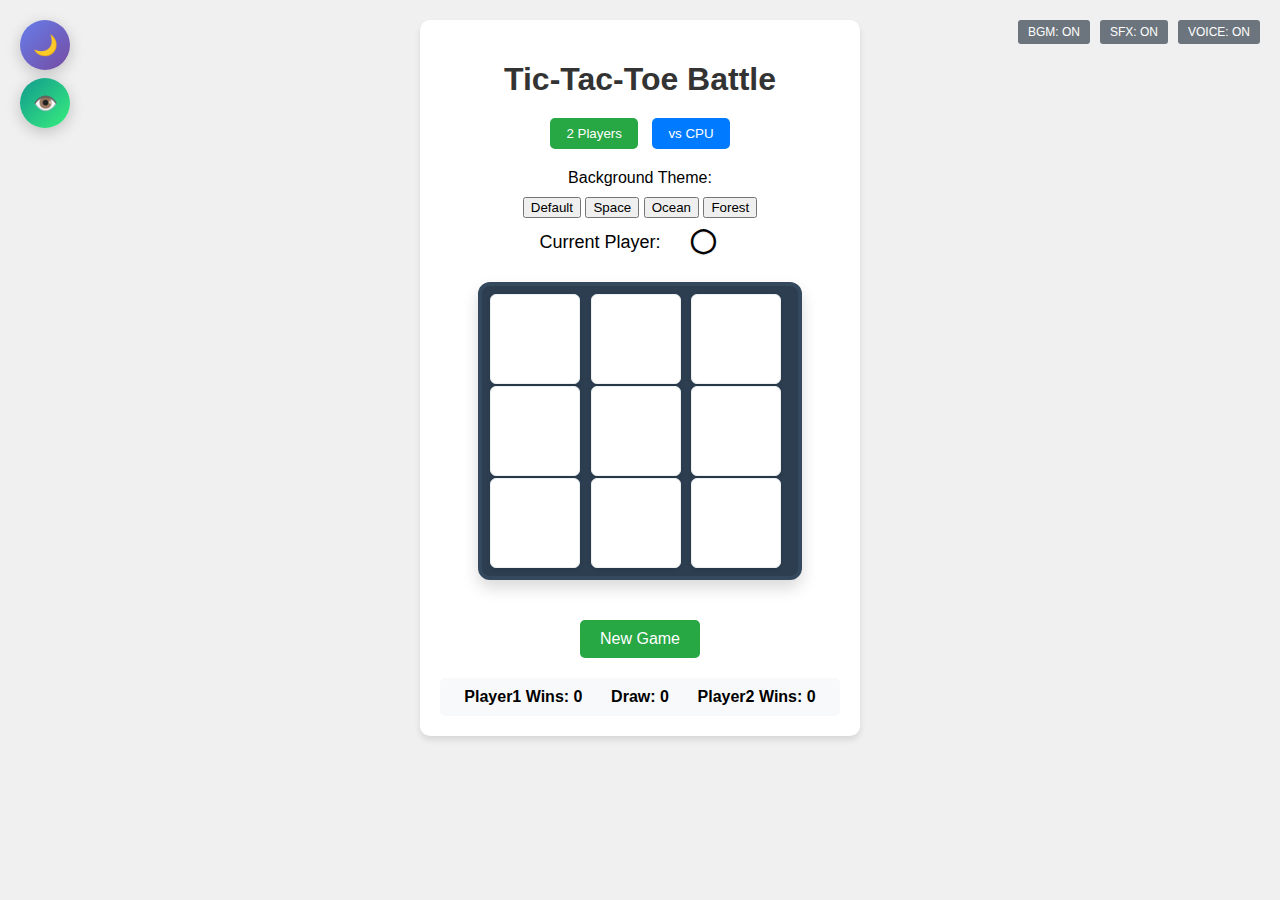
<file: index.html>
<!DOCTYPE html>
<html lang="en">
<head>
    <meta charset="UTF-8">
    <meta name="viewport" content="width=device-width, initial-scale=1.0">
    <meta http-equiv="Content-Security-Policy" content="default-src 'self'; script-src 'self' 'unsafe-inline' 'unsafe-eval'; style-src 'self' 'unsafe-inline'; img-src 'self' data: blob:; media-src 'self' data: blob:; connect-src 'self' http://localhost:50021 ws://localhost:*; font-src 'self' data:; object-src 'none'; base-uri 'self'; form-action 'self'; frame-ancestors 'none';">
    <meta http-equiv="X-Content-Type-Options" content="nosniff">
    <meta http-equiv="X-Frame-Options" content="DENY">
    <meta http-equiv="X-XSS-Protection" content="1; mode=block">
    <meta http-equiv="Referrer-Policy" content="strict-origin-when-cross-origin">
    <title>Tic-Tac-Toe Battle</title>
    <link rel="stylesheet" href="style.css">
    <script src="security.js"></script>
    <script src="claude_voice.js"></script>
</head>
<body>
    <div class="audio-controls">
        <button class="audio-button" id="bgmToggle" onclick="toggleBGM()">BGM: ON</button>
        <button class="audio-button" id="sfxToggle" onclick="toggleSFX()">SFX: ON</button>
        <button class="audio-button" id="voiceToggle" onclick="toggleVoiceNotifications()">VOICE: ON</button>
    </div>
    
    <div class="theme-controls">
        <button class="theme-button" id="themeToggle" onclick="toggleTheme()">
            <span id="themeIcon">🌙</span>
        </button>
        <button class="theme-button" id="colorBlindToggle" onclick="toggleColorBlindMode()">
            <span id="colorBlindIcon">👁️</span>
        </button>
    </div>
    
    <div class="container">
        <h1>Tic-Tac-Toe Battle</h1>
        
        <div class="mode-selection">
            <button class="mode-button active" id="vsPlayerBtn" onclick="setGameMode('player')">2 Players</button>
            <button class="mode-button" id="vsCpuBtn" onclick="setGameMode('cpu')">vs CPU</button>
        </div>
        
        <div class="background-theme-selection">
            <div style="margin-bottom: 10px;">Background Theme:</div>
            <div class="theme-options">
                <button class="bg-theme-button active" id="defaultTheme" onclick="setBackgroundTheme('default')">
                    <span class="theme-preview default-preview"></span>
                    Default
                </button>
                <button class="bg-theme-button" id="spaceTheme" onclick="setBackgroundTheme('space')">
                    <span class="theme-preview space-preview"></span>
                    Space
                </button>
                <button class="bg-theme-button" id="oceanTheme" onclick="setBackgroundTheme('ocean')">
                    <span class="theme-preview ocean-preview"></span>
                    Ocean
                </button>
                <button class="bg-theme-button" id="forestTheme" onclick="setBackgroundTheme('forest')">
                    <span class="theme-preview forest-preview"></span>
                    Forest
                </button>
            </div>
        </div>
        
        <div class="symbol-selection" id="symbolSelection">
            <div style="margin-bottom: 10px;">Choose Your Symbol:</div>
            <button class="symbol-button active" id="symbolOBtn" onclick="setPlayerSymbol('O')">◯ (First)</button>
            <button class="symbol-button" id="symbolXBtn" onclick="setPlayerSymbol('X')">× (Second)</button>
        </div>
        
        <div class="difficulty-selection" id="difficultySelection">
            <div style="margin-bottom: 10px;">Select CPU Difficulty:</div>
            <button class="difficulty-button active" id="hardBtn" onclick="setDifficulty('hard')">Expert</button>
            <button class="difficulty-button" id="easyBtn" onclick="setDifficulty('easy')">Beginner</button>
        </div>
        
        <div class="game-info">
            <div>Current Player: <span class="current-player" id="currentPlayer">◯</span><span id="aiIndicator" class="ai-indicator" style="display: none;">(CPU)</span></div>
            <div id="difficultyDisplay" style="display: none; font-size: 14px; color: #6c757d; margin-top: 5px;"></div>
        </div>

        <div class="game-board" id="gameBoard">
            <button class="cell" data-index="0"></button>
            <button class="cell" data-index="1"></button>
            <button class="cell" data-index="2"></button>
            <button class="cell" data-index="3"></button>
            <button class="cell" data-index="4"></button>
            <button class="cell" data-index="5"></button>
            <button class="cell" data-index="6"></button>
            <button class="cell" data-index="7"></button>
            <button class="cell" data-index="8"></button>
        </div>

        <div id="winnerAnnouncement" class="winner-announcement" style="display: none;"></div>
        
        <!-- パーティクル効果用コンテナ -->
        <div id="particleContainer" class="particle-container"></div>

        <button class="reset-button" onclick="resetGame()">New Game</button>

        <div class="score">
            <div><span id="scoreLabel1">Player1 Wins</span>: <span id="score1">0</span></div>
            <div>Draw: <span id="drawScore">0</span></div>
            <div><span id="scoreLabel2">Player2 Wins</span>: <span id="score2">0</span></div>
        </div>
    </div>

    <script>
        let currentPlayer = 'O';
        let gameBoard = ['', '', '', '', '', '', '', '', ''];
        let gameActive = true;
        let gameMode = 'player'; // 'player' for 2-player, 'cpu' for vs CPU
        let playerSymbol = 'O'; // Player's chosen symbol
        let cpuSymbol = 'X'; // CPU's symbol
        let cpuDifficulty = 'hard'; // 'hard' for perfect CPU, 'easy' for easy mode
        
        // 2-player mode scores
        let pvpPlayerOWins = 0;
        let pvpPlayerXWins = 0;
        let pvpDraws = 0;
        
        // CPU battle scores
        let cpuHumanWins = 0;
        let cpuWins = 0;
        let cpuDraws = 0;

        // Theme System
        let isDarkMode = false;
        let isColorBlindMode = false;
        let backgroundTheme = 'default';

        // Audio System
        let audioContext;
        let bgmEnabled = true;
        let sfxEnabled = true;
        let voiceNotificationsEnabled = true;
        let bgmOscillator = null;
        let bgmGain = null;

        const winningConditions = [
            [0, 1, 2],
            [3, 4, 5],
            [6, 7, 8],
            [0, 3, 6],
            [1, 4, 7],
            [2, 5, 8],
            [0, 4, 8],
            [2, 4, 6]
        ];

        // Audio System Functions
        function initAudio() {
            try {
                audioContext = new (window.AudioContext || window.webkitAudioContext)();
                startBGM();
            } catch (e) {
                console.log('Audio not supported');
                bgmEnabled = false;
                sfxEnabled = false;
            }
        }

        function startBGM() {
            if (!audioContext || !bgmEnabled) return;
            playBGMLoop();
        }

        function playBGMLoop() {
            if (!audioContext || !bgmEnabled) return;

            // Beautiful chord progression: C - Am - F - G
            const chordProgression = [
                // C Major chord
                { 
                    notes: [261.63, 329.63, 392.00], // C4, E4, G4
                    duration: 2000 
                },
                // A Minor chord
                { 
                    notes: [220.00, 261.63, 329.63], // A3, C4, E4
                    duration: 2000 
                },
                // F Major chord
                { 
                    notes: [174.61, 220.00, 261.63], // F3, A3, C4
                    duration: 2000 
                },
                // G Major chord
                { 
                    notes: [196.00, 246.94, 293.66], // G3, B3, D4
                    duration: 2000 
                }
            ];

            let chordIndex = 0;
            let currentOscillators = [];
            let currentGain = null;

            function playNextChord() {
                if (!bgmEnabled) return;

                // Stop previous chord
                currentOscillators.forEach(osc => {
                    if (osc && osc.stop) {
                        try {
                            osc.stop();
                        } catch (e) {}
                    }
                });
                currentOscillators = [];

                if (currentGain) {
                    currentGain.disconnect();
                }

                // Create new gain node for this chord
                currentGain = audioContext.createGain();
                currentGain.gain.setValueAtTime(0, audioContext.currentTime);
                currentGain.gain.linearRampToValueAtTime(0.04, audioContext.currentTime + 0.1); // Gentle fade in
                currentGain.gain.linearRampToValueAtTime(0.02, audioContext.currentTime + chordProgression[chordIndex].duration / 1000 - 0.2); // Sustain
                currentGain.gain.linearRampToValueAtTime(0, audioContext.currentTime + chordProgression[chordIndex].duration / 1000); // Fade out
                currentGain.connect(audioContext.destination);

                // Play each note in the chord
                chordProgression[chordIndex].notes.forEach((freq, noteIndex) => {
                    const oscillator = audioContext.createOscillator();
                    oscillator.type = 'sine';
                    oscillator.frequency.setValueAtTime(freq, audioContext.currentTime);
                    
                    // Add subtle chorus effect by slightly detuning some notes
                    if (noteIndex > 0) {
                        oscillator.frequency.setValueAtTime(freq * (1 + (Math.random() - 0.5) * 0.002), audioContext.currentTime);
                    }
                    
                    oscillator.connect(currentGain);
                    oscillator.start(audioContext.currentTime);
                    oscillator.stop(audioContext.currentTime + chordProgression[chordIndex].duration / 1000);
                    
                    currentOscillators.push(oscillator);
                });

                chordIndex = (chordIndex + 1) % chordProgression.length;

                // Schedule next chord
                setTimeout(playNextChord, chordProgression[chordIndex === 0 ? chordProgression.length - 1 : chordIndex - 1].duration);
            }

            playNextChord();
        }

        function stopBGM() {
            bgmEnabled = false;
            // The playNextChord function will check bgmEnabled and stop naturally
        }

        function playClickSound() {
            if (!audioContext || !sfxEnabled) return;

            const oscillator = audioContext.createOscillator();
            const gainNode = audioContext.createGain();

            oscillator.connect(gainNode);
            gainNode.connect(audioContext.destination);

            oscillator.type = 'square';
            oscillator.frequency.setValueAtTime(800, audioContext.currentTime);
            gainNode.gain.setValueAtTime(0.3, audioContext.currentTime);
            gainNode.gain.exponentialRampToValueAtTime(0.01, audioContext.currentTime + 0.1);

            oscillator.start(audioContext.currentTime);
            oscillator.stop(audioContext.currentTime + 0.1);
        }

        function playWinSound() {
            if (!audioContext || !sfxEnabled) return;

            const frequencies = [523.25, 659.25, 783.99]; // C5, E5, G5
            frequencies.forEach((freq, index) => {
                setTimeout(() => {
                    const oscillator = audioContext.createOscillator();
                    const gainNode = audioContext.createGain();

                    oscillator.connect(gainNode);
                    gainNode.connect(audioContext.destination);

                    oscillator.type = 'sine';
                    oscillator.frequency.setValueAtTime(freq, audioContext.currentTime);
                    gainNode.gain.setValueAtTime(0.3, audioContext.currentTime);
                    gainNode.gain.exponentialRampToValueAtTime(0.01, audioContext.currentTime + 0.3);

                    oscillator.start(audioContext.currentTime);
                    oscillator.stop(audioContext.currentTime + 0.3);
                }, index * 150);
            });
        }

        function playDrawSound() {
            if (!audioContext || !sfxEnabled) return;

            const oscillator = audioContext.createOscillator();
            const gainNode = audioContext.createGain();

            oscillator.connect(gainNode);
            gainNode.connect(audioContext.destination);

            oscillator.type = 'sawtooth';
            oscillator.frequency.setValueAtTime(220, audioContext.currentTime);
            oscillator.frequency.exponentialRampToValueAtTime(110, audioContext.currentTime + 0.5);
            gainNode.gain.setValueAtTime(0.2, audioContext.currentTime);
            gainNode.gain.exponentialRampToValueAtTime(0.01, audioContext.currentTime + 0.5);

            oscillator.start(audioContext.currentTime);
            oscillator.stop(audioContext.currentTime + 0.5);
        }

        function toggleBGM() {
            bgmEnabled = !bgmEnabled;
            const button = document.getElementById('bgmToggle');
            
            if (bgmEnabled) {
                button.textContent = 'BGM: ON';
                button.classList.remove('muted');
                if (audioContext) startBGM();
            } else {
                button.textContent = 'BGM: OFF';
                button.classList.add('muted');
                stopBGM();
            }
        }

        function toggleSFX() {
            sfxEnabled = !sfxEnabled;
            const button = document.getElementById('sfxToggle');
            
            if (sfxEnabled) {
                button.textContent = 'SFX: ON';
                button.classList.remove('muted');
            } else {
                button.textContent = 'SFX: OFF';
                button.classList.add('muted');
            }
        }

        function toggleVoiceNotifications() {
            voiceNotificationsEnabled = !voiceNotificationsEnabled;
            const button = document.getElementById('voiceToggle');
            
            if (voiceNotificationsEnabled) {
                button.textContent = 'VOICE: ON';
                button.classList.remove('muted');
                if (window.claudeVoice) {
                    window.claudeVoice.setEnabled(true);
                }
            } else {
                button.textContent = 'VOICE: OFF';
                button.classList.add('muted');
                if (window.claudeVoice) {
                    window.claudeVoice.setEnabled(false);
                }
            }
        }

        // Minimax CPU implementation
        function minimax(board, depth, isMaximizing) {
            const winner = checkWinner(board);
            
            if (winner === cpuSymbol) return 10 - depth; // CPU wins
            if (winner === playerSymbol) return depth - 10; // Player wins
            if (board.indexOf('') === -1) return 0; // Draw
            
            if (isMaximizing) {
                let bestScore = -Infinity;
                for (let i = 0; i < 9; i++) {
                    if (board[i] === '') {
                        board[i] = cpuSymbol;
                        let score = minimax(board, depth + 1, false);
                        board[i] = '';
                        bestScore = Math.max(score, bestScore);
                    }
                }
                return bestScore;
            } else {
                let bestScore = Infinity;
                for (let i = 0; i < 9; i++) {
                    if (board[i] === '') {
                        board[i] = playerSymbol;
                        let score = minimax(board, depth + 1, true);
                        board[i] = '';
                        bestScore = Math.min(score, bestScore);
                    }
                }
                return bestScore;
            }
        }

        function getBestMove(board) {
            if (cpuDifficulty === 'easy') {
                return getEasyMove(board);
            } else {
                // Hard mode - use minimax
                let bestScore = -Infinity;
                let bestMove = -1;
                
                for (let i = 0; i < 9; i++) {
                    if (board[i] === '') {
                        board[i] = cpuSymbol;
                        let score = minimax(board, 0, false);
                        board[i] = '';
                        if (score > bestScore) {
                            bestScore = score;
                            bestMove = i;
                        }
                    }
                }
                return bestMove;
            }
        }

        function getEasyMove(board) {
            // Easy mode CPU logic: 60% chance to make optimal move, 40% chance for random move
            const random = Math.random();
            
            if (random < 0.6) {
                // Check for winning move
                for (let i = 0; i < 9; i++) {
                    if (board[i] === '') {
                        board[i] = cpuSymbol;
                        if (checkWinner(board) === cpuSymbol) {
                            board[i] = '';
                            return i;
                        }
                        board[i] = '';
                    }
                }
                
                // Check for blocking move
                for (let i = 0; i < 9; i++) {
                    if (board[i] === '') {
                        board[i] = playerSymbol;
                        if (checkWinner(board) === playerSymbol) {
                            board[i] = '';
                            return i;
                        }
                        board[i] = '';
                    }
                }
                
                // Try center if available
                if (board[4] === '') {
                    return 4;
                }
                
                // Try corners
                const corners = [0, 2, 6, 8];
                const availableCorners = corners.filter(i => board[i] === '');
                if (availableCorners.length > 0) {
                    return availableCorners[Math.floor(Math.random() * availableCorners.length)];
                }
            }
            
            // Random move (or fallback)
            const availableMoves = [];
            for (let i = 0; i < 9; i++) {
                if (board[i] === '') {
                    availableMoves.push(i);
                }
            }
            
            if (availableMoves.length > 0) {
                return availableMoves[Math.floor(Math.random() * availableMoves.length)];
            }
            
            return -1; // Should never happen
        }

        function checkWinner(board) {
            for (let i = 0; i < winningConditions.length; i++) {
                const [a, b, c] = winningConditions[i];
                if (board[a] && board[a] === board[b] && board[a] === board[c]) {
                    return board[a];
                }
            }
            return null;
        }

        function setGameMode(mode) {
            // Security: Validate input
            const validatedMode = window.securityManager ? window.securityManager.validateInput(mode, 'gameMode') : mode;
            gameMode = validatedMode;
            if (voiceNotificationsEnabled && window.claudeVoice) {
                window.claudeVoice.notify(mode === 'player' ? '2人プレイモードに変更しました' : 'CPU対戦モードに変更しました');
            }
            document.getElementById('vsPlayerBtn').classList.toggle('active', mode === 'player');
            document.getElementById('vsCpuBtn').classList.toggle('active', mode === 'cpu');
            
            // Show/hide symbol and difficulty selection for CPU mode
            const symbolSelection = document.getElementById('symbolSelection');
            const difficultySelection = document.getElementById('difficultySelection');
            if (mode === 'cpu') {
                symbolSelection.classList.add('show');
                difficultySelection.classList.add('show');
            } else {
                symbolSelection.classList.remove('show');
                difficultySelection.classList.remove('show');
            }
            
            // Update score labels and difficulty display
            updateScoreLabels();
            updateDifficultyDisplay();
            
            // Reset game when switching modes
            resetGame();
        }

        function setDifficulty(difficulty) {
            // Security: Validate input
            const validatedDifficulty = window.securityManager ? window.securityManager.validateInput(difficulty, 'difficulty') : difficulty;
            cpuDifficulty = validatedDifficulty;
            document.getElementById('hardBtn').classList.toggle('active', difficulty === 'hard');
            document.getElementById('easyBtn').classList.toggle('active', difficulty === 'easy');
            
            updateDifficultyDisplay();
            
            // Reset game when switching difficulty
            resetGame();
        }

        function updateDifficultyDisplay() {
            const difficultyDisplay = document.getElementById('difficultyDisplay');
            if (gameMode === 'cpu') {
                difficultyDisplay.style.display = 'block';
                difficultyDisplay.textContent = `CPU Difficulty: ${cpuDifficulty === 'hard' ? 'Expert' : 'Beginner'}`;
            } else {
                difficultyDisplay.style.display = 'none';
            }
        }

        function setPlayerSymbol(symbol) {
            // Security: Validate input
            const validatedSymbol = window.securityManager ? window.securityManager.validateInput(symbol, 'symbol') : symbol;
            playerSymbol = validatedSymbol;
            cpuSymbol = validatedSymbol === 'O' ? 'X' : 'O';
            
            document.getElementById('symbolOBtn').classList.toggle('active', symbol === 'O');
            document.getElementById('symbolXBtn').classList.toggle('active', symbol === 'X');
            
            // Reset game when switching symbols
            resetGame();
        }

        function updateScoreLabels() {
            const label1 = document.getElementById('scoreLabel1');
            const label2 = document.getElementById('scoreLabel2');
            
            if (gameMode === 'cpu') {
                label1.textContent = 'Human Wins';
                label2.textContent = 'CPU Wins';
            } else {
                label1.textContent = '◯ Wins';
                label2.textContent = '× Wins';
            }
            updateScoreDisplay(); // スコア表示も更新
        }

        function updateCPUIndicator() {
            const aiIndicator = document.getElementById('aiIndicator');
            if (gameMode === 'cpu' && currentPlayer === cpuSymbol) {
                aiIndicator.style.display = 'inline-block';
            } else {
                aiIndicator.style.display = 'none';
            }
        }

        function handleCellClick(event) {
            const clickedCell = event.target;
            const rawIndex = clickedCell.getAttribute('data-index');
            // Security: Validate cell index
            const clickedCellIndex = window.securityManager ? window.securityManager.validateInput(rawIndex, 'cellIndex') : parseInt(rawIndex);

            // Security: Check for null/invalid index
            if (clickedCellIndex === null || gameBoard[clickedCellIndex] !== '' || !gameActive) {
                return;
            }

            // In CPU mode, only allow human to click
            if (gameMode === 'cpu' && currentPlayer === cpuSymbol) {
                return;
            }

            makeMove(clickedCell, clickedCellIndex);
        }

        function makeMove(cell, index) {
            playClickSound(); // Play sound when move is made
            if (voiceNotificationsEnabled && window.claudeVoice) {
                window.claudeVoice.notify('手を打ちました');
            }
            updateCell(cell, index);
            const result = checkResult();
            
            if (!result && gameMode === 'cpu' && currentPlayer === cpuSymbol && gameActive) {
                // CPU's turn
                setTimeout(makeCPUMove, 500); // Add delay for thinking effect
            }
        }

        function makeCPUMove() {
            if (!gameActive) return;
            
            const bestMove = getBestMove([...gameBoard]);
            const cell = document.querySelector(`[data-index="${bestMove}"]`);
            
            if (cell) {
                updateCell(cell, bestMove);
                checkResult();
            }
        }

        function updateCell(cell, index) {
            gameBoard[index] = currentPlayer;
            cell.textContent = currentPlayer === 'O' ? '◯' : '×';
            cell.classList.add(currentPlayer.toLowerCase());
            cell.disabled = true;
            
            // Symbol placement animation
            cell.classList.add('bounce-in');
            
            // Remove animation class after completion
            setTimeout(() => {
                cell.classList.remove('bounce-in');
            }, 600);
        }

        function changePlayer() {
            currentPlayer = currentPlayer === 'O' ? 'X' : 'O';
            const currentPlayerElement = document.getElementById('currentPlayer');
            currentPlayerElement.textContent = currentPlayer === 'O' ? '◯' : '×';
            
            // Update player color classification class
            currentPlayerElement.className = 'current-player ' + (currentPlayer === 'O' ? 'player-o' : 'player-x');
            
            updateCPUIndicator();
        }

        function checkResult() {
            let roundWon = false;
            let winningLine = null;
            
            for (let i = 0; i < winningConditions.length; i++) {
                const [a, b, c] = winningConditions[i];
                if (gameBoard[a] && gameBoard[a] === gameBoard[b] && gameBoard[a] === gameBoard[c]) {
                    roundWon = true;
                    winningLine = [a, b, c];
                    break;
                }
            }

            if (roundWon) {
                // Winning cell animation
                highlightWinningCells(winningLine);
                
                let winnerText;
                if (gameMode === 'cpu') {
                    winnerText = currentPlayer === playerSymbol ? 'Human Wins!' : 'CPU Wins!';
                    if (voiceNotificationsEnabled && window.claudeVoice) {
                        window.claudeVoice.notify(currentPlayer === playerSymbol ? '人間の勝利です' : 'CPUの勝利です');
                    }
                } else {
                    winnerText = `${currentPlayer === 'O' ? '◯' : '×'}の勝利！`;
                    if (voiceNotificationsEnabled && window.claudeVoice) {
                        window.claudeVoice.notify(currentPlayer === 'O' ? 'マルの勝利です' : 'バツの勝利です');
                    }
                }
                
                // Delayed victory announcement
                setTimeout(() => {
                    announceWinner(winnerText);
                    playWinSound();
                    createVictoryParticles(); // Add particle effects
                }, 500);
                
                gameActive = false;
                updateScore(currentPlayer);
                disableAllCells();
                return true;
            }

            if (!gameBoard.includes('')) {
                announceWinner('Draw!');
                if (voiceNotificationsEnabled && window.claudeVoice) {
                    window.claudeVoice.notify('引き分けです');
                }
                playDrawSound(); // Play draw sound
                gameActive = false;
                if (gameMode === 'cpu') {
                    cpuDraws++;
                } else {
                    pvpDraws++;
                }
                updateScoreDisplay();
                return true;
            }

            changePlayer();
            return false;
        }

        function highlightWinningCells(winningLine) {
            winningLine.forEach((cellIndex, index) => {
                const cell = document.querySelector(`[data-index="${cellIndex}"]`);
                setTimeout(() => {
                    cell.classList.add('winning-cell');
                }, index * 100); // Light up in sequence
            });
        }

        function announceWinner(message) {
            const announcement = document.getElementById('winnerAnnouncement');
            announcement.textContent = message;
            announcement.style.display = 'block';
            
            if (message.includes('Draw')) {
                announcement.className = 'winner-announcement draw animate';
            } else {
                announcement.className = 'winner-announcement winner animate';
            }
            
            // Remove animation class after completion
            setTimeout(() => {
                announcement.classList.remove('animate');
            }, 800);
        }

        function updateScore(winner) {
            if (gameMode === 'cpu') {
                if (winner === playerSymbol) {
                    cpuHumanWins++;
                } else {
                    cpuWins++;
                }
            } else {
                // In 2-player mode
                if (winner === 'O') {
                    pvpPlayerOWins++;
                } else {
                    pvpPlayerXWins++;
                }
            }
            updateScoreDisplay();
        }

        function updateScoreDisplay() {
            if (gameMode === 'cpu') {
                document.getElementById('score1').textContent = cpuHumanWins;
                document.getElementById('score2').textContent = cpuWins;
                document.getElementById('drawScore').textContent = cpuDraws;
            } else {
                document.getElementById('score1').textContent = pvpPlayerOWins;
                document.getElementById('score2').textContent = pvpPlayerXWins;
                document.getElementById('drawScore').textContent = pvpDraws;
            }
        }

        function disableAllCells() {
            const cells = document.querySelectorAll('.cell');
            cells.forEach(cell => {
                cell.disabled = true;
            });
        }

        function resetGame() {
            if (voiceNotificationsEnabled && window.claudeVoice) {
                window.claudeVoice.notify('新しいゲームを開始します');
            }
            currentPlayer = 'O'; // Always start with O
            gameBoard = ['', '', '', '', '', '', '', '', ''];
            gameActive = true;
            
            const currentPlayerElement = document.getElementById('currentPlayer');
            currentPlayerElement.textContent = '◯';
            currentPlayerElement.className = 'current-player player-o';
            
            document.getElementById('winnerAnnouncement').style.display = 'none';
            updateCPUIndicator();
            
            const cells = document.querySelectorAll('.cell');
            cells.forEach(cell => {
                cell.textContent = '';
                cell.disabled = false;
                cell.className = 'cell';
                // Also remove victory animation classes
                cell.classList.remove('winning-cell', 'bounce-in', 'fade-in');
            });
            
            // If CPU should go first (player chose X), start CPU move
            if (gameMode === 'cpu' && playerSymbol === 'X') {
                setTimeout(makeCPUMove, 500);
            }
        }

        // Theme System Functions
        function toggleTheme() {
            isDarkMode = !isDarkMode;
            updateTheme();
            saveThemeSettings();
        }

        function toggleColorBlindMode() {
            isColorBlindMode = !isColorBlindMode;
            updateColorBlindMode();
            saveThemeSettings();
        }

        function updateTheme() {
            const body = document.body;
            const themeIcon = document.getElementById('themeIcon');
            
            if (isDarkMode) {
                body.classList.add('dark-mode');
                themeIcon.textContent = '☀️';
            } else {
                body.classList.remove('dark-mode');
                themeIcon.textContent = '🌙';
            }
        }

        function updateColorBlindMode() {
            const body = document.body;
            const colorBlindIcon = document.getElementById('colorBlindIcon');
            const colorBlindToggle = document.getElementById('colorBlindToggle');
            
            if (isColorBlindMode) {
                body.classList.add('colorblind-mode');
                colorBlindIcon.textContent = '👁️‍🗨️';
                colorBlindToggle.classList.add('active');
            } else {
                body.classList.remove('colorblind-mode');
                colorBlindIcon.textContent = '👁️';
                colorBlindToggle.classList.remove('active');
            }
        }

        function saveThemeSettings() {
            const settings = {
                darkMode: isDarkMode,
                colorBlindMode: isColorBlindMode
            };
            localStorage.setItem('ticTacToeTheme', JSON.stringify(settings));
        }

        function setBackgroundTheme(theme) {
            // Security: Validate input
            const validatedTheme = window.securityManager ? window.securityManager.validateInput(theme, 'theme') : theme;
            backgroundTheme = validatedTheme;
            updateBackgroundTheme();
            saveThemeSettings();
        }

        function updateBackgroundTheme() {
            const body = document.body;
            const themeButtons = document.querySelectorAll('.bg-theme-button');
            
            // Remove all theme classes
            body.classList.remove('space-theme', 'ocean-theme', 'forest-theme');
            themeButtons.forEach(btn => btn.classList.remove('active'));
            
            // Add current theme class
            if (backgroundTheme !== 'default') {
                body.classList.add(`${backgroundTheme}-theme`);
            }
            
            // Update active button
            const activeButton = document.getElementById(`${backgroundTheme}Theme`);
            if (activeButton) {
                activeButton.classList.add('active');
            }
        }

        function createVictoryParticles() {
            const container = document.getElementById('particleContainer');
            const containerRect = container.getBoundingClientRect();
            
            // Clear existing particles
            container.innerHTML = '';
            
            // Create different particle effects based on theme
            if (backgroundTheme === 'space') {
                createStarParticles(container, containerRect);
            } else if (backgroundTheme === 'ocean') {
                createBubbleParticles(container, containerRect);
            } else if (backgroundTheme === 'forest') {
                createLeafParticles(container, containerRect);
            } else {
                createFireworkParticles(container, containerRect);
            }
        }

        function createFireworkParticles(container, rect) {
            const colors = ['#ff6b6b', '#4ecdc4', '#45b7d1', '#96ceb4', '#feca57', '#ff9ff3'];
            
            for (let i = 0; i < 20; i++) {
                setTimeout(() => {
                    const particle = document.createElement('div');
                    particle.className = 'particle firework';
                    particle.style.left = Math.random() * rect.width + 'px';
                    particle.style.top = Math.random() * rect.height + 'px';
                    particle.style.backgroundColor = colors[Math.floor(Math.random() * colors.length)];
                    container.appendChild(particle);
                    
                    setTimeout(() => {
                        particle.remove();
                    }, 1500);
                }, i * 100);
            }
        }

        function createStarParticles(container, rect) {
            const stars = ['⭐', '✨', '💫', '🌟'];
            
            for (let i = 0; i < 15; i++) {
                setTimeout(() => {
                    const particle = document.createElement('div');
                    particle.className = 'particle star';
                    particle.textContent = stars[Math.floor(Math.random() * stars.length)];
                    particle.style.left = Math.random() * rect.width + 'px';
                    particle.style.top = '-20px';
                    container.appendChild(particle);
                    
                    setTimeout(() => {
                        particle.remove();
                    }, 2000);
                }, i * 150);
            }
        }

        function createBubbleParticles(container, rect) {
            for (let i = 0; i < 12; i++) {
                setTimeout(() => {
                    const particle = document.createElement('div');
                    particle.className = 'particle';
                    particle.style.left = Math.random() * rect.width + 'px';
                    particle.style.top = rect.height + 'px';
                    particle.style.width = (Math.random() * 10 + 5) + 'px';
                    particle.style.height = particle.style.width;
                    particle.style.backgroundColor = 'rgba(255, 255, 255, 0.6)';
                    particle.style.borderRadius = '50%';
                    particle.style.animation = 'bubble-rise 3s linear forwards';
                    container.appendChild(particle);
                    
                    setTimeout(() => {
                        particle.remove();
                    }, 3000);
                }, i * 200);
            }
        }

        function createLeafParticles(container, rect) {
            const leaves = ['🍃', '🌿', '🍀'];
            
            for (let i = 0; i < 10; i++) {
                setTimeout(() => {
                    const particle = document.createElement('div');
                    particle.className = 'particle';
                    particle.textContent = leaves[Math.floor(Math.random() * leaves.length)];
                    particle.style.left = Math.random() * rect.width + 'px';
                    particle.style.top = '-20px';
                    particle.style.fontSize = '20px';
                    particle.style.animation = 'leaf-fall 4s ease-out forwards';
                    container.appendChild(particle);
                    
                    setTimeout(() => {
                        particle.remove();
                    }, 4000);
                }, i * 300);
            }
        }

        function saveThemeSettings() {
            const settings = {
                darkMode: isDarkMode,
                colorBlindMode: isColorBlindMode,
                backgroundTheme: backgroundTheme
            };
            localStorage.setItem('ticTacToeTheme', JSON.stringify(settings));
        }

        function loadThemeSettings() {
            const savedSettings = localStorage.getItem('ticTacToeTheme');
            if (savedSettings) {
                try {
                    const rawSettings = JSON.parse(savedSettings);
                    // Security: Validate localStorage data
                    const settings = window.securityManager ? window.securityManager.validateStorageData(rawSettings) : rawSettings;
                    if (settings) {
                        isDarkMode = settings.darkMode || false;
                        isColorBlindMode = settings.colorBlindMode || false;
                        backgroundTheme = settings.backgroundTheme || 'default';
                        updateTheme();
                        updateColorBlindMode();
                        updateBackgroundTheme();
                    }
                } catch (e) {
                    // Security: Handle corrupted localStorage data
                    console.warn('Invalid theme settings data, using defaults');
                    localStorage.removeItem('ticTacToeTheme');
                }
            }
        }

        // Event listener setup
        document.addEventListener('DOMContentLoaded', function() {
            // Load theme settings first
            loadThemeSettings();
            
            const cells = document.querySelectorAll('.cell');
            cells.forEach(cell => {
                cell.addEventListener('click', handleCellClick);
            });
            
            // Initialize audio on first user interaction
            document.addEventListener('click', function initAudioOnClick() {
                initAudio();
                document.removeEventListener('click', initAudioOnClick);
            }, { once: true });
        });
    </script>
</body>
</html>
</file>
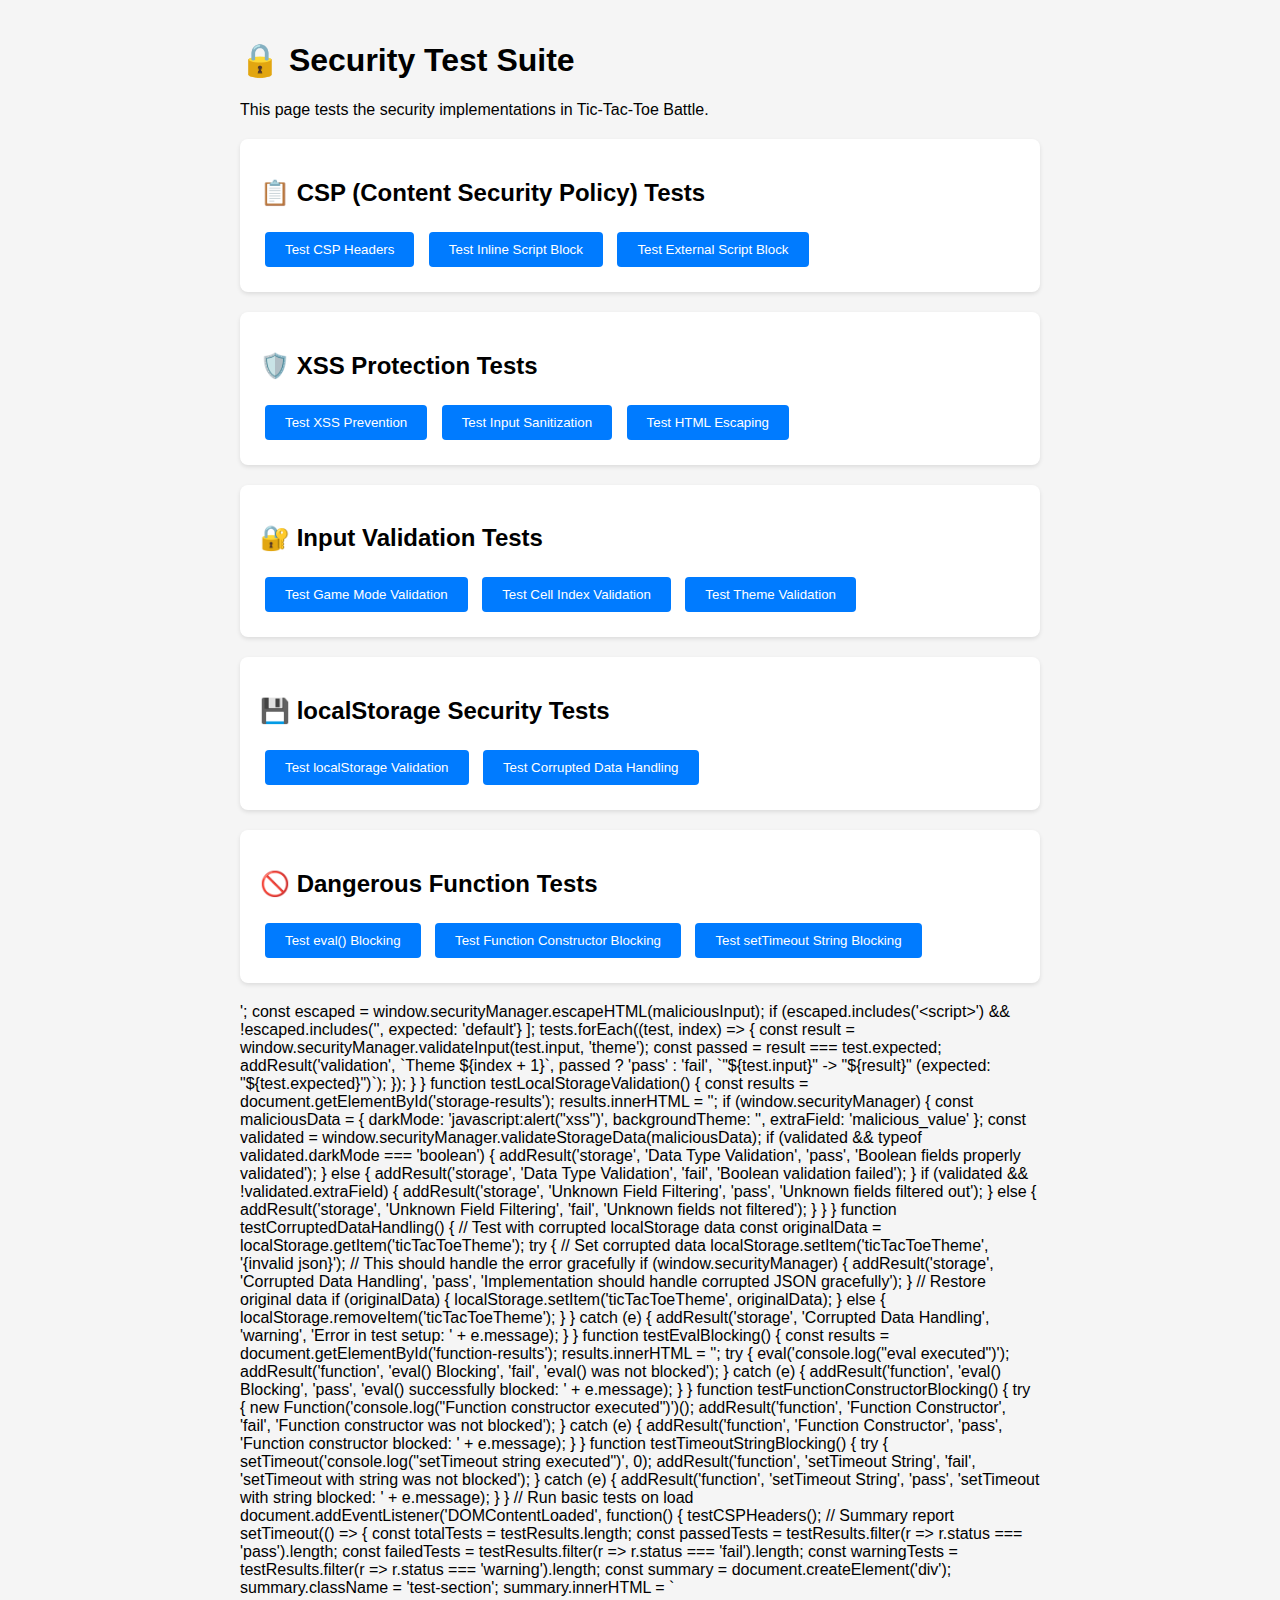
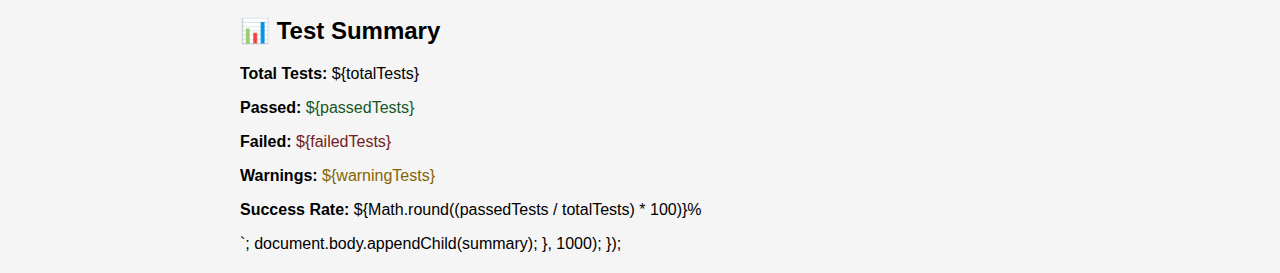
<file: security-test.html>
<!DOCTYPE html>
<html lang="en">
<head>
    <meta charset="UTF-8">
    <meta name="viewport" content="width=device-width, initial-scale=1.0">
    <title>Security Test Suite - Tic-Tac-Toe Battle</title>
    <style>
        body {
            font-family: Arial, sans-serif;
            max-width: 800px;
            margin: 0 auto;
            padding: 20px;
            background-color: #f5f5f5;
        }
        .test-section {
            background: white;
            margin: 20px 0;
            padding: 20px;
            border-radius: 8px;
            box-shadow: 0 2px 4px rgba(0,0,0,0.1);
        }
        .test-result {
            padding: 10px;
            margin: 10px 0;
            border-radius: 4px;
        }
        .pass {
            background-color: #d4edda;
            color: #155724;
            border: 1px solid #c3e6cb;
        }
        .fail {
            background-color: #f8d7da;
            color: #721c24;
            border: 1px solid #f5c6cb;
        }
        .warning {
            background-color: #fff3cd;
            color: #856404;
            border: 1px solid #ffeaa7;
        }
        button {
            background-color: #007bff;
            color: white;
            border: none;
            padding: 10px 20px;
            border-radius: 4px;
            cursor: pointer;
            margin: 5px;
        }
        button:hover {
            background-color: #0056b3;
        }
        .code {
            background-color: #f8f9fa;
            padding: 10px;
            border-radius: 4px;
            font-family: monospace;
            margin: 10px 0;
        }
    </style>
</head>
<body>
    <h1>🔒 Security Test Suite</h1>
    <p>This page tests the security implementations in Tic-Tac-Toe Battle.</p>

    <div class="test-section">
        <h2>📋 CSP (Content Security Policy) Tests</h2>
        <button onclick="testCSPHeaders()">Test CSP Headers</button>
        <button onclick="testInlineScript()">Test Inline Script Block</button>
        <button onclick="testExternalScript()">Test External Script Block</button>
        <div id="csp-results"></div>
    </div>

    <div class="test-section">
        <h2>🛡️ XSS Protection Tests</h2>
        <button onclick="testXSSPrevention()">Test XSS Prevention</button>
        <button onclick="testInputSanitization()">Test Input Sanitization</button>
        <button onclick="testHTMLEscaping()">Test HTML Escaping</button>
        <div id="xss-results"></div>
    </div>

    <div class="test-section">
        <h2>🔐 Input Validation Tests</h2>
        <button onclick="testGameModeValidation()">Test Game Mode Validation</button>
        <button onclick="testCellIndexValidation()">Test Cell Index Validation</button>
        <button onclick="testThemeValidation()">Test Theme Validation</button>
        <div id="validation-results"></div>
    </div>

    <div class="test-section">
        <h2>💾 localStorage Security Tests</h2>
        <button onclick="testLocalStorageValidation()">Test localStorage Validation</button>
        <button onclick="testCorruptedDataHandling()">Test Corrupted Data Handling</button>
        <div id="storage-results"></div>
    </div>

    <div class="test-section">
        <h2>🚫 Dangerous Function Tests</h2>
        <button onclick="testEvalBlocking()">Test eval() Blocking</button>
        <button onclick="testFunctionConstructorBlocking()">Test Function Constructor Blocking</button>
        <button onclick="testTimeoutStringBlocking()">Test setTimeout String Blocking</button>
        <div id="function-results"></div>
    </div>

    <script src="security.js"></script>
    <script>
        let testResults = [];

        function addResult(section, test, status, message) {
            const resultDiv = document.getElementById(section + '-results');
            const result = document.createElement('div');
            result.className = `test-result ${status}`;
            result.innerHTML = `<strong>${test}:</strong> ${message}`;
            resultDiv.appendChild(result);
            
            testResults.push({section, test, status, message, timestamp: new Date()});
        }

        function testCSPHeaders() {
            const results = document.getElementById('csp-results');
            results.innerHTML = '';

            // Test CSP meta tag presence
            const cspMeta = document.querySelector('meta[http-equiv="Content-Security-Policy"]');
            if (cspMeta) {
                addResult('csp', 'CSP Meta Tag', 'pass', 'CSP meta tag found in document head');
                
                const cspContent = cspMeta.getAttribute('content');
                if (cspContent.includes("default-src 'self'")) {
                    addResult('csp', 'Default Source', 'pass', 'Default source restricted to self');
                } else {
                    addResult('csp', 'Default Source', 'fail', 'Default source not properly restricted');
                }

                if (cspContent.includes("object-src 'none'")) {
                    addResult('csp', 'Object Source', 'pass', 'Object source blocked');
                } else {
                    addResult('csp', 'Object Source', 'warning', 'Object source not explicitly blocked');
                }
            } else {
                addResult('csp', 'CSP Meta Tag', 'fail', 'CSP meta tag not found');
            }

            // Test other security headers
            const frameOptions = document.querySelector('meta[http-equiv="X-Frame-Options"]');
            if (frameOptions && frameOptions.getAttribute('content') === 'DENY') {
                addResult('csp', 'X-Frame-Options', 'pass', 'Frame options set to DENY');
            } else {
                addResult('csp', 'X-Frame-Options', 'warning', 'X-Frame-Options not properly set');
            }
        }

        function testInlineScript() {
            try {
                // This should be blocked by CSP
                const script = document.createElement('script');
                script.innerHTML = 'console.log("Inline script executed");';
                document.head.appendChild(script);
                addResult('csp', 'Inline Script Block', 'warning', 'Inline script may have executed (check console)');
            } catch (e) {
                addResult('csp', 'Inline Script Block', 'pass', 'Inline script blocked: ' + e.message);
            }
        }

        function testExternalScript() {
            try {
                // Test loading from external domain (should be blocked)
                const script = document.createElement('script');
                script.src = 'https://evil.com/malicious.js';
                script.onerror = function() {
                    addResult('csp', 'External Script Block', 'pass', 'External script from unauthorized domain blocked');
                };
                script.onload = function() {
                    addResult('csp', 'External Script Block', 'fail', 'External script from unauthorized domain loaded');
                };
                document.head.appendChild(script);
                
                // Timeout fallback
                setTimeout(() => {
                    if (!script.onload.called && !script.onerror.called) {
                        addResult('csp', 'External Script Block', 'pass', 'External script blocked (timeout)');
                    }
                }, 3000);
            } catch (e) {
                addResult('csp', 'External Script Block', 'pass', 'External script blocked: ' + e.message);
            }
        }

        function testXSSPrevention() {
            const results = document.getElementById('xss-results');
            results.innerHTML = '';

            if (window.securityManager) {
                // Test HTML escaping
                const maliciousInput = '<script>alert("XSS")</script>';
                const escaped = window.securityManager.escapeHTML(maliciousInput);
                
                if (escaped.includes('&lt;script&gt;') && !escaped.includes('<script>')) {
                    addResult('xss', 'HTML Escaping', 'pass', 'HTML tags properly escaped');
                } else {
                    addResult('xss', 'HTML Escaping', 'fail', 'HTML tags not properly escaped');
                }

                // Test script tag removal
                const testDiv = document.createElement('div');
                window.securityManager.safeSetInnerHTML(testDiv, maliciousInput);
                
                if (!testDiv.innerHTML.includes('<script>')) {
                    addResult('xss', 'Safe innerHTML', 'pass', 'Script tags removed from innerHTML');
                } else {
                    addResult('xss', 'Safe innerHTML', 'fail', 'Script tags not removed from innerHTML');
                }
            } else {
                addResult('xss', 'Security Manager', 'fail', 'Security manager not loaded');
            }
        }

        function testInputSanitization() {
            if (window.securityManager) {
                // Test various malicious inputs
                const tests = [
                    {input: "javascript:alert('xss')", type: 'text', expected: false},
                    {input: "normal_text", type: 'text', expected: true},
                    {input: "player", type: 'gameMode', expected: 'player'},
                    {input: "hacker_mode", type: 'gameMode', expected: 'player'},
                    {input: "5", type: 'cellIndex', expected: 5},
                    {input: "99", type: 'cellIndex', expected: null},
                    {input: "O", type: 'symbol', expected: 'O'},
                    {input: "Z", type: 'symbol', expected: 'O'}
                ];

                tests.forEach((test, index) => {
                    const result = window.securityManager.validateInput(test.input, test.type);
                    const passed = result === test.expected;
                    addResult('xss', `Input Sanitization ${index + 1}`, 
                        passed ? 'pass' : 'fail', 
                        `Input "${test.input}" -> "${result}" (expected: "${test.expected}")`);
                });
            }
        }

        function testHTMLEscaping() {
            if (window.securityManager) {
                const dangerousChars = ['<', '>', '"', "'", '&', '/', '`', '='];
                let allPassed = true;

                dangerousChars.forEach(char => {
                    const escaped = window.securityManager.escapeHTML(char);
                    if (escaped === char) {
                        allPassed = false;
                        addResult('xss', 'Character Escaping', 'fail', `Character "${char}" not escaped`);
                    }
                });

                if (allPassed) {
                    addResult('xss', 'Character Escaping', 'pass', 'All dangerous characters properly escaped');
                }
            }
        }

        function testGameModeValidation() {
            const results = document.getElementById('validation-results');
            results.innerHTML = '';

            if (window.securityManager) {
                const tests = [
                    {input: 'player', expected: 'player'},
                    {input: 'cpu', expected: 'cpu'},
                    {input: 'admin', expected: 'player'},
                    {input: '<script>', expected: 'player'},
                    {input: null, expected: 'player'}
                ];

                tests.forEach((test, index) => {
                    const result = window.securityManager.validateInput(test.input, 'gameMode');
                    const passed = result === test.expected;
                    addResult('validation', `Game Mode ${index + 1}`, 
                        passed ? 'pass' : 'fail',
                        `"${test.input}" -> "${result}" (expected: "${test.expected}")`);
                });
            }
        }

        function testCellIndexValidation() {
            if (window.securityManager) {
                const tests = [
                    {input: '0', expected: 0},
                    {input: '8', expected: 8},
                    {input: '9', expected: null},
                    {input: '-1', expected: null},
                    {input: 'abc', expected: null},
                    {input: '3.5', expected: null}
                ];

                tests.forEach((test, index) => {
                    const result = window.securityManager.validateInput(test.input, 'cellIndex');
                    const passed = result === test.expected;
                    addResult('validation', `Cell Index ${index + 1}`, 
                        passed ? 'pass' : 'fail',
                        `"${test.input}" -> ${result} (expected: ${test.expected})`);
                });
            }
        }

        function testThemeValidation() {
            if (window.securityManager) {
                const tests = [
                    {input: 'default', expected: 'default'},
                    {input: 'space', expected: 'space'},
                    {input: 'hacker', expected: 'default'},
                    {input: '<script>alert("xss")</script>', expected: 'default'}
                ];

                tests.forEach((test, index) => {
                    const result = window.securityManager.validateInput(test.input, 'theme');
                    const passed = result === test.expected;
                    addResult('validation', `Theme ${index + 1}`, 
                        passed ? 'pass' : 'fail',
                        `"${test.input}" -> "${result}" (expected: "${test.expected}")`);
                });
            }
        }

        function testLocalStorageValidation() {
            const results = document.getElementById('storage-results');
            results.innerHTML = '';

            if (window.securityManager) {
                const maliciousData = {
                    darkMode: 'javascript:alert("xss")',
                    backgroundTheme: '<script>alert("xss")</script>',
                    extraField: 'malicious_value'
                };

                const validated = window.securityManager.validateStorageData(maliciousData);
                
                if (validated && typeof validated.darkMode === 'boolean') {
                    addResult('storage', 'Data Type Validation', 'pass', 'Boolean fields properly validated');
                } else {
                    addResult('storage', 'Data Type Validation', 'fail', 'Boolean validation failed');
                }

                if (validated && !validated.extraField) {
                    addResult('storage', 'Unknown Field Filtering', 'pass', 'Unknown fields filtered out');
                } else {
                    addResult('storage', 'Unknown Field Filtering', 'fail', 'Unknown fields not filtered');
                }
            }
        }

        function testCorruptedDataHandling() {
            // Test with corrupted localStorage data
            const originalData = localStorage.getItem('ticTacToeTheme');
            
            try {
                // Set corrupted data
                localStorage.setItem('ticTacToeTheme', '{invalid json}');
                
                // This should handle the error gracefully
                if (window.securityManager) {
                    addResult('storage', 'Corrupted Data Handling', 'pass', 'Implementation should handle corrupted JSON gracefully');
                }
                
                // Restore original data
                if (originalData) {
                    localStorage.setItem('ticTacToeTheme', originalData);
                } else {
                    localStorage.removeItem('ticTacToeTheme');
                }
            } catch (e) {
                addResult('storage', 'Corrupted Data Handling', 'warning', 'Error in test setup: ' + e.message);
            }
        }

        function testEvalBlocking() {
            const results = document.getElementById('function-results');
            results.innerHTML = '';

            try {
                eval('console.log("eval executed")');
                addResult('function', 'eval() Blocking', 'fail', 'eval() was not blocked');
            } catch (e) {
                addResult('function', 'eval() Blocking', 'pass', 'eval() successfully blocked: ' + e.message);
            }
        }

        function testFunctionConstructorBlocking() {
            try {
                new Function('console.log("Function constructor executed")')();
                addResult('function', 'Function Constructor', 'fail', 'Function constructor was not blocked');
            } catch (e) {
                addResult('function', 'Function Constructor', 'pass', 'Function constructor blocked: ' + e.message);
            }
        }

        function testTimeoutStringBlocking() {
            try {
                setTimeout('console.log("setTimeout string executed")', 0);
                addResult('function', 'setTimeout String', 'fail', 'setTimeout with string was not blocked');
            } catch (e) {
                addResult('function', 'setTimeout String', 'pass', 'setTimeout with string blocked: ' + e.message);
            }
        }

        // Run basic tests on load
        document.addEventListener('DOMContentLoaded', function() {
            testCSPHeaders();
            
            // Summary report
            setTimeout(() => {
                const totalTests = testResults.length;
                const passedTests = testResults.filter(r => r.status === 'pass').length;
                const failedTests = testResults.filter(r => r.status === 'fail').length;
                const warningTests = testResults.filter(r => r.status === 'warning').length;

                const summary = document.createElement('div');
                summary.className = 'test-section';
                summary.innerHTML = `
                    <h2>📊 Test Summary</h2>
                    <p><strong>Total Tests:</strong> ${totalTests}</p>
                    <p><strong>Passed:</strong> <span style="color: #155724">${passedTests}</span></p>
                    <p><strong>Failed:</strong> <span style="color: #721c24">${failedTests}</span></p>
                    <p><strong>Warnings:</strong> <span style="color: #856404">${warningTests}</span></p>
                    <p><strong>Success Rate:</strong> ${Math.round((passedTests / totalTests) * 100)}%</p>
                `;
                document.body.appendChild(summary);
            }, 1000);
        });
    </script>
</body>
</html>
</file>
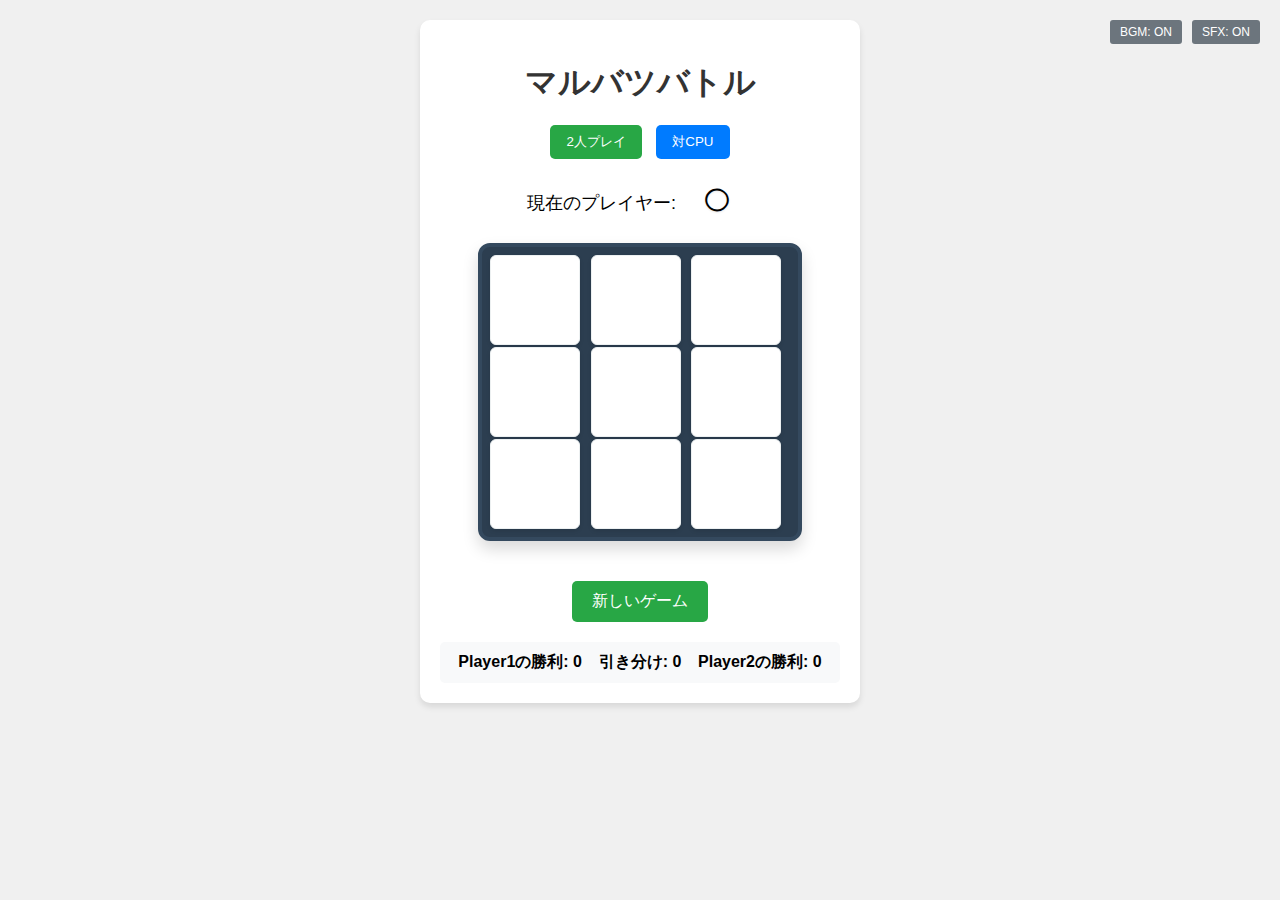
<file: tic-tac-toe.html>
<!DOCTYPE html>
<html lang="ja">
<head>
    <meta charset="UTF-8">
    <meta name="viewport" content="width=device-width, initial-scale=1.0">
    <title>マルバツバトル</title>
    <link rel="stylesheet" href="style.css">
</head>
<body>
    <div class="audio-controls">
        <button class="audio-button" id="bgmToggle" onclick="toggleBGM()">BGM: ON</button>
        <button class="audio-button" id="sfxToggle" onclick="toggleSFX()">SFX: ON</button>
    </div>
    
    <div class="container">
        <h1>マルバツバトル</h1>
        
        <div class="mode-selection">
            <button class="mode-button active" id="vsPlayerBtn" onclick="setGameMode('player')">2人プレイ</button>
            <button class="mode-button" id="vsCpuBtn" onclick="setGameMode('cpu')">対CPU</button>
        </div>
        
        <div class="symbol-selection" id="symbolSelection">
            <div style="margin-bottom: 10px;">あなたのシンボルを選択:</div>
            <button class="symbol-button active" id="symbolOBtn" onclick="setPlayerSymbol('O')">◯ (先攻)</button>
            <button class="symbol-button" id="symbolXBtn" onclick="setPlayerSymbol('X')">× (後攻)</button>
        </div>
        
        <div class="difficulty-selection" id="difficultySelection">
            <div style="margin-bottom: 10px;">CPU難易度を選択:</div>
            <button class="difficulty-button active" id="hardBtn" onclick="setDifficulty('hard')">最強</button>
            <button class="difficulty-button" id="easyBtn" onclick="setDifficulty('easy')">接待モード</button>
        </div>
        
        <div class="game-info">
            <div>現在のプレイヤー: <span class="current-player" id="currentPlayer">◯</span><span id="aiIndicator" class="ai-indicator" style="display: none;">(CPU)</span></div>
            <div id="difficultyDisplay" style="display: none; font-size: 14px; color: #6c757d; margin-top: 5px;"></div>
        </div>

        <div class="game-board" id="gameBoard">
            <button class="cell" data-index="0"></button>
            <button class="cell" data-index="1"></button>
            <button class="cell" data-index="2"></button>
            <button class="cell" data-index="3"></button>
            <button class="cell" data-index="4"></button>
            <button class="cell" data-index="5"></button>
            <button class="cell" data-index="6"></button>
            <button class="cell" data-index="7"></button>
            <button class="cell" data-index="8"></button>
        </div>

        <div id="winnerAnnouncement" class="winner-announcement" style="display: none;"></div>

        <button class="reset-button" onclick="resetGame()">新しいゲーム</button>

        <div class="score">
            <div><span id="scoreLabel1">Player1の勝利</span>: <span id="score1">0</span></div>
            <div>引き分け: <span id="drawScore">0</span></div>
            <div><span id="scoreLabel2">Player2の勝利</span>: <span id="score2">0</span></div>
        </div>
    </div>

    <script>
        let currentPlayer = 'O';
        let gameBoard = ['', '', '', '', '', '', '', '', ''];
        let gameActive = true;
        let gameMode = 'player'; // 'player' for 2-player, 'cpu' for vs CPU
        let playerSymbol = 'O'; // Player's chosen symbol
        let cpuSymbol = 'X'; // CPU's symbol
        let cpuDifficulty = 'hard'; // 'hard' for perfect CPU, 'easy' for easy mode
        
        // 2人プレイ用戦績
        let pvpPlayerOWins = 0;
        let pvpPlayerXWins = 0;
        let pvpDraws = 0;
        
        // CPU対戦用戦績
        let cpuHumanWins = 0;
        let cpuWins = 0;
        let cpuDraws = 0;

        // Audio System
        let audioContext;
        let bgmEnabled = true;
        let sfxEnabled = true;
        let bgmOscillator = null;
        let bgmGain = null;

        const winningConditions = [
            [0, 1, 2],
            [3, 4, 5],
            [6, 7, 8],
            [0, 3, 6],
            [1, 4, 7],
            [2, 5, 8],
            [0, 4, 8],
            [2, 4, 6]
        ];

        // Audio System Functions
        function initAudio() {
            try {
                audioContext = new (window.AudioContext || window.webkitAudioContext)();
                startBGM();
            } catch (e) {
                console.log('Audio not supported');
                bgmEnabled = false;
                sfxEnabled = false;
            }
        }

        function startBGM() {
            if (!audioContext || !bgmEnabled) return;
            playBGMLoop();
        }

        function playBGMLoop() {
            if (!audioContext || !bgmEnabled) return;

            // Beautiful chord progression: C - Am - F - G
            const chordProgression = [
                // C Major chord
                { 
                    notes: [261.63, 329.63, 392.00], // C4, E4, G4
                    duration: 2000 
                },
                // A Minor chord
                { 
                    notes: [220.00, 261.63, 329.63], // A3, C4, E4
                    duration: 2000 
                },
                // F Major chord
                { 
                    notes: [174.61, 220.00, 261.63], // F3, A3, C4
                    duration: 2000 
                },
                // G Major chord
                { 
                    notes: [196.00, 246.94, 293.66], // G3, B3, D4
                    duration: 2000 
                }
            ];

            let chordIndex = 0;
            let currentOscillators = [];
            let currentGain = null;

            function playNextChord() {
                if (!bgmEnabled) return;

                // Stop previous chord
                currentOscillators.forEach(osc => {
                    if (osc && osc.stop) {
                        try {
                            osc.stop();
                        } catch (e) {}
                    }
                });
                currentOscillators = [];

                if (currentGain) {
                    currentGain.disconnect();
                }

                // Create new gain node for this chord
                currentGain = audioContext.createGain();
                currentGain.gain.setValueAtTime(0, audioContext.currentTime);
                currentGain.gain.linearRampToValueAtTime(0.04, audioContext.currentTime + 0.1); // Gentle fade in
                currentGain.gain.linearRampToValueAtTime(0.02, audioContext.currentTime + chordProgression[chordIndex].duration / 1000 - 0.2); // Sustain
                currentGain.gain.linearRampToValueAtTime(0, audioContext.currentTime + chordProgression[chordIndex].duration / 1000); // Fade out
                currentGain.connect(audioContext.destination);

                // Play each note in the chord
                chordProgression[chordIndex].notes.forEach((freq, noteIndex) => {
                    const oscillator = audioContext.createOscillator();
                    oscillator.type = 'sine';
                    oscillator.frequency.setValueAtTime(freq, audioContext.currentTime);
                    
                    // Add subtle chorus effect by slightly detuning some notes
                    if (noteIndex > 0) {
                        oscillator.frequency.setValueAtTime(freq * (1 + (Math.random() - 0.5) * 0.002), audioContext.currentTime);
                    }
                    
                    oscillator.connect(currentGain);
                    oscillator.start(audioContext.currentTime);
                    oscillator.stop(audioContext.currentTime + chordProgression[chordIndex].duration / 1000);
                    
                    currentOscillators.push(oscillator);
                });

                chordIndex = (chordIndex + 1) % chordProgression.length;

                // Schedule next chord
                setTimeout(playNextChord, chordProgression[chordIndex === 0 ? chordProgression.length - 1 : chordIndex - 1].duration);
            }

            playNextChord();
        }

        function stopBGM() {
            bgmEnabled = false;
            // The playNextChord function will check bgmEnabled and stop naturally
        }

        function playClickSound() {
            if (!audioContext || !sfxEnabled) return;

            const oscillator = audioContext.createOscillator();
            const gainNode = audioContext.createGain();

            oscillator.connect(gainNode);
            gainNode.connect(audioContext.destination);

            oscillator.type = 'square';
            oscillator.frequency.setValueAtTime(800, audioContext.currentTime);
            gainNode.gain.setValueAtTime(0.3, audioContext.currentTime);
            gainNode.gain.exponentialRampToValueAtTime(0.01, audioContext.currentTime + 0.1);

            oscillator.start(audioContext.currentTime);
            oscillator.stop(audioContext.currentTime + 0.1);
        }

        function playWinSound() {
            if (!audioContext || !sfxEnabled) return;

            const frequencies = [523.25, 659.25, 783.99]; // C5, E5, G5
            frequencies.forEach((freq, index) => {
                setTimeout(() => {
                    const oscillator = audioContext.createOscillator();
                    const gainNode = audioContext.createGain();

                    oscillator.connect(gainNode);
                    gainNode.connect(audioContext.destination);

                    oscillator.type = 'sine';
                    oscillator.frequency.setValueAtTime(freq, audioContext.currentTime);
                    gainNode.gain.setValueAtTime(0.3, audioContext.currentTime);
                    gainNode.gain.exponentialRampToValueAtTime(0.01, audioContext.currentTime + 0.3);

                    oscillator.start(audioContext.currentTime);
                    oscillator.stop(audioContext.currentTime + 0.3);
                }, index * 150);
            });
        }

        function playDrawSound() {
            if (!audioContext || !sfxEnabled) return;

            const oscillator = audioContext.createOscillator();
            const gainNode = audioContext.createGain();

            oscillator.connect(gainNode);
            gainNode.connect(audioContext.destination);

            oscillator.type = 'sawtooth';
            oscillator.frequency.setValueAtTime(220, audioContext.currentTime);
            oscillator.frequency.exponentialRampToValueAtTime(110, audioContext.currentTime + 0.5);
            gainNode.gain.setValueAtTime(0.2, audioContext.currentTime);
            gainNode.gain.exponentialRampToValueAtTime(0.01, audioContext.currentTime + 0.5);

            oscillator.start(audioContext.currentTime);
            oscillator.stop(audioContext.currentTime + 0.5);
        }

        function toggleBGM() {
            bgmEnabled = !bgmEnabled;
            const button = document.getElementById('bgmToggle');
            
            if (bgmEnabled) {
                button.textContent = 'BGM: ON';
                button.classList.remove('muted');
                if (audioContext) startBGM();
            } else {
                button.textContent = 'BGM: OFF';
                button.classList.add('muted');
                stopBGM();
            }
        }

        function toggleSFX() {
            sfxEnabled = !sfxEnabled;
            const button = document.getElementById('sfxToggle');
            
            if (sfxEnabled) {
                button.textContent = 'SFX: ON';
                button.classList.remove('muted');
            } else {
                button.textContent = 'SFX: OFF';
                button.classList.add('muted');
            }
        }

        // Minimax CPU implementation
        function minimax(board, depth, isMaximizing) {
            const winner = checkWinner(board);
            
            if (winner === cpuSymbol) return 10 - depth; // CPU wins
            if (winner === playerSymbol) return depth - 10; // Player wins
            if (board.indexOf('') === -1) return 0; // Draw
            
            if (isMaximizing) {
                let bestScore = -Infinity;
                for (let i = 0; i < 9; i++) {
                    if (board[i] === '') {
                        board[i] = cpuSymbol;
                        let score = minimax(board, depth + 1, false);
                        board[i] = '';
                        bestScore = Math.max(score, bestScore);
                    }
                }
                return bestScore;
            } else {
                let bestScore = Infinity;
                for (let i = 0; i < 9; i++) {
                    if (board[i] === '') {
                        board[i] = playerSymbol;
                        let score = minimax(board, depth + 1, true);
                        board[i] = '';
                        bestScore = Math.min(score, bestScore);
                    }
                }
                return bestScore;
            }
        }

        function getBestMove(board) {
            if (cpuDifficulty === 'easy') {
                return getEasyMove(board);
            } else {
                // Hard mode - use minimax
                let bestScore = -Infinity;
                let bestMove = -1;
                
                for (let i = 0; i < 9; i++) {
                    if (board[i] === '') {
                        board[i] = cpuSymbol;
                        let score = minimax(board, 0, false);
                        board[i] = '';
                        if (score > bestScore) {
                            bestScore = score;
                            bestMove = i;
                        }
                    }
                }
                return bestMove;
            }
        }

        function getEasyMove(board) {
            // Easy mode CPU logic: 60% chance to make optimal move, 40% chance for random move
            const random = Math.random();
            
            if (random < 0.6) {
                // Check for winning move
                for (let i = 0; i < 9; i++) {
                    if (board[i] === '') {
                        board[i] = cpuSymbol;
                        if (checkWinner(board) === cpuSymbol) {
                            board[i] = '';
                            return i;
                        }
                        board[i] = '';
                    }
                }
                
                // Check for blocking move
                for (let i = 0; i < 9; i++) {
                    if (board[i] === '') {
                        board[i] = playerSymbol;
                        if (checkWinner(board) === playerSymbol) {
                            board[i] = '';
                            return i;
                        }
                        board[i] = '';
                    }
                }
                
                // Try center if available
                if (board[4] === '') {
                    return 4;
                }
                
                // Try corners
                const corners = [0, 2, 6, 8];
                const availableCorners = corners.filter(i => board[i] === '');
                if (availableCorners.length > 0) {
                    return availableCorners[Math.floor(Math.random() * availableCorners.length)];
                }
            }
            
            // Random move (or fallback)
            const availableMoves = [];
            for (let i = 0; i < 9; i++) {
                if (board[i] === '') {
                    availableMoves.push(i);
                }
            }
            
            if (availableMoves.length > 0) {
                return availableMoves[Math.floor(Math.random() * availableMoves.length)];
            }
            
            return -1; // Should never happen
        }

        function checkWinner(board) {
            for (let i = 0; i < winningConditions.length; i++) {
                const [a, b, c] = winningConditions[i];
                if (board[a] && board[a] === board[b] && board[a] === board[c]) {
                    return board[a];
                }
            }
            return null;
        }

        function setGameMode(mode) {
            gameMode = mode;
            document.getElementById('vsPlayerBtn').classList.toggle('active', mode === 'player');
            document.getElementById('vsCpuBtn').classList.toggle('active', mode === 'cpu');
            
            // Show/hide symbol and difficulty selection for CPU mode
            const symbolSelection = document.getElementById('symbolSelection');
            const difficultySelection = document.getElementById('difficultySelection');
            if (mode === 'cpu') {
                symbolSelection.classList.add('show');
                difficultySelection.classList.add('show');
            } else {
                symbolSelection.classList.remove('show');
                difficultySelection.classList.remove('show');
            }
            
            // Update score labels and difficulty display
            updateScoreLabels();
            updateDifficultyDisplay();
            
            // Reset game when switching modes
            resetGame();
        }

        function setDifficulty(difficulty) {
            cpuDifficulty = difficulty;
            document.getElementById('hardBtn').classList.toggle('active', difficulty === 'hard');
            document.getElementById('easyBtn').classList.toggle('active', difficulty === 'easy');
            
            updateDifficultyDisplay();
            
            // Reset game when switching difficulty
            resetGame();
        }

        function updateDifficultyDisplay() {
            const difficultyDisplay = document.getElementById('difficultyDisplay');
            if (gameMode === 'cpu') {
                difficultyDisplay.style.display = 'block';
                difficultyDisplay.textContent = `CPU難易度: ${cpuDifficulty === 'hard' ? '最強' : '接待モード'}`;
            } else {
                difficultyDisplay.style.display = 'none';
            }
        }

        function setPlayerSymbol(symbol) {
            playerSymbol = symbol;
            cpuSymbol = symbol === 'O' ? 'X' : 'O';
            
            document.getElementById('symbolOBtn').classList.toggle('active', symbol === 'O');
            document.getElementById('symbolXBtn').classList.toggle('active', symbol === 'X');
            
            // Reset game when switching symbols
            resetGame();
        }

        function updateScoreLabels() {
            const label1 = document.getElementById('scoreLabel1');
            const label2 = document.getElementById('scoreLabel2');
            
            if (gameMode === 'cpu') {
                label1.textContent = '人間の勝利';
                label2.textContent = 'CPUの勝利';
            } else {
                label1.textContent = '◯の勝利';
                label2.textContent = '×の勝利';
            }
            updateScoreDisplay(); // スコア表示も更新
        }

        function updateCPUIndicator() {
            const aiIndicator = document.getElementById('aiIndicator');
            if (gameMode === 'cpu' && currentPlayer === cpuSymbol) {
                aiIndicator.style.display = 'inline-block';
            } else {
                aiIndicator.style.display = 'none';
            }
        }

        function handleCellClick(event) {
            const clickedCell = event.target;
            const clickedCellIndex = parseInt(clickedCell.getAttribute('data-index'));

            if (gameBoard[clickedCellIndex] !== '' || !gameActive) {
                return;
            }

            // In CPU mode, only allow human to click
            if (gameMode === 'cpu' && currentPlayer === cpuSymbol) {
                return;
            }

            makeMove(clickedCell, clickedCellIndex);
        }

        function makeMove(cell, index) {
            playClickSound(); // Play sound when move is made
            updateCell(cell, index);
            const result = checkResult();
            
            if (!result && gameMode === 'cpu' && currentPlayer === cpuSymbol && gameActive) {
                // CPU's turn
                setTimeout(makeCPUMove, 500); // Add delay for thinking effect
            }
        }

        function makeCPUMove() {
            if (!gameActive) return;
            
            const bestMove = getBestMove([...gameBoard]);
            const cell = document.querySelector(`[data-index="${bestMove}"]`);
            
            if (cell) {
                updateCell(cell, bestMove);
                checkResult();
            }
        }

        function updateCell(cell, index) {
            gameBoard[index] = currentPlayer;
            cell.textContent = currentPlayer === 'O' ? '◯' : '×';
            cell.classList.add(currentPlayer.toLowerCase());
            cell.disabled = true;
        }

        function changePlayer() {
            currentPlayer = currentPlayer === 'O' ? 'X' : 'O';
            document.getElementById('currentPlayer').textContent = currentPlayer === 'O' ? '◯' : '×';
            updateCPUIndicator();
        }

        function checkResult() {
            let roundWon = false;
            for (let i = 0; i < winningConditions.length; i++) {
                const [a, b, c] = winningConditions[i];
                if (gameBoard[a] && gameBoard[a] === gameBoard[b] && gameBoard[a] === gameBoard[c]) {
                    roundWon = true;
                    break;
                }
            }

            if (roundWon) {
                let winnerText;
                if (gameMode === 'cpu') {
                    winnerText = currentPlayer === playerSymbol ? '人間の勝利！' : 'CPUの勝利！';
                } else {
                    winnerText = `${currentPlayer === 'O' ? '◯' : '×'}の勝利！`;
                }
                announceWinner(winnerText);
                playWinSound(); // Play win sound
                gameActive = false;
                updateScore(currentPlayer);
                disableAllCells();
                return true;
            }

            if (!gameBoard.includes('')) {
                announceWinner('引き分け！');
                playDrawSound(); // Play draw sound
                gameActive = false;
                if (gameMode === 'cpu') {
                    cpuDraws++;
                } else {
                    pvpDraws++;
                }
                updateScoreDisplay();
                return true;
            }

            changePlayer();
            return false;
        }

        function announceWinner(message) {
            const announcement = document.getElementById('winnerAnnouncement');
            announcement.textContent = message;
            announcement.style.display = 'block';
            
            if (message.includes('引き分け')) {
                announcement.className = 'winner-announcement draw';
            } else {
                announcement.className = 'winner-announcement winner';
            }
        }

        function updateScore(winner) {
            if (gameMode === 'cpu') {
                if (winner === playerSymbol) {
                    cpuHumanWins++;
                } else {
                    cpuWins++;
                }
            } else {
                // In 2-player mode
                if (winner === 'O') {
                    pvpPlayerOWins++;
                } else {
                    pvpPlayerXWins++;
                }
            }
            updateScoreDisplay();
        }

        function updateScoreDisplay() {
            if (gameMode === 'cpu') {
                document.getElementById('score1').textContent = cpuHumanWins;
                document.getElementById('score2').textContent = cpuWins;
                document.getElementById('drawScore').textContent = cpuDraws;
            } else {
                document.getElementById('score1').textContent = pvpPlayerOWins;
                document.getElementById('score2').textContent = pvpPlayerXWins;
                document.getElementById('drawScore').textContent = pvpDraws;
            }
        }

        function disableAllCells() {
            const cells = document.querySelectorAll('.cell');
            cells.forEach(cell => {
                cell.disabled = true;
            });
        }

        function resetGame() {
            currentPlayer = 'O'; // Always start with O
            gameBoard = ['', '', '', '', '', '', '', '', ''];
            gameActive = true;
            
            document.getElementById('currentPlayer').textContent = '◯';
            document.getElementById('winnerAnnouncement').style.display = 'none';
            updateCPUIndicator();
            
            const cells = document.querySelectorAll('.cell');
            cells.forEach(cell => {
                cell.textContent = '';
                cell.disabled = false;
                cell.className = 'cell';
            });
            
            // If CPU should go first (player chose X), start CPU move
            if (gameMode === 'cpu' && playerSymbol === 'X') {
                setTimeout(makeCPUMove, 500);
            }
        }

        // イベントリスナーの設定
        document.addEventListener('DOMContentLoaded', function() {
            const cells = document.querySelectorAll('.cell');
            cells.forEach(cell => {
                cell.addEventListener('click', handleCellClick);
            });
            
            // Initialize audio on first user interaction
            document.addEventListener('click', function initAudioOnClick() {
                initAudio();
                document.removeEventListener('click', initAudioOnClick);
            }, { once: true });
        });
    </script>
</body>
</html>
</file>
<file: style.css>
body {
    font-family: Arial, sans-serif;
    text-align: center;
    background-color: #f0f0f0;
    margin: 0;
    padding: 20px;
}

.container {
    max-width: 400px;
    margin: 0 auto;
    background: white;
    border-radius: 10px;
    padding: 20px;
    box-shadow: 0 4px 6px rgba(0, 0, 0, 0.1);
}

h1 {
    color: #333;
    margin-bottom: 20px;
}

.game-info {
    margin-bottom: 20px;
    font-size: 18px;
}

.current-player {
    font-weight: bold;
    font-size: 24px;
    padding: 8px 16px;
    border-radius: 8px;
    display: inline-block;
    margin: 0 8px;
    transition: all 0.3s ease;
    text-shadow: 0 1px 2px rgba(0, 0, 0, 0.1);
}

.current-player.player-o {
    color: #ffffff;
    background: linear-gradient(135deg, #3498db, #2980b9);
    box-shadow: 0 4px 8px rgba(52, 152, 219, 0.3);
}

.current-player.player-x {
    color: #ffffff;
    background: linear-gradient(135deg, #e74c3c, #c0392b);
    box-shadow: 0 4px 8px rgba(231, 76, 60, 0.3);
}

.game-board {
    display: grid;
    grid-template-columns: repeat(3, 1fr);
    grid-gap: 2px;
    margin: 20px auto;
    max-width: 300px;
    background-color: #2c3e50;
    padding: 8px;
    border-radius: 12px;
    border: 4px solid #34495e;
    box-shadow: 0 8px 16px rgba(0, 0, 0, 0.15);
}

.cell {
    width: 90px;
    height: 90px;
    background-color: #ffffff;
    border: 1px solid #ecf0f1;
    font-size: 36px;
    font-weight: bold;
    cursor: pointer;
    border-radius: 6px;
    transition: all 0.2s ease;
    box-shadow: 0 2px 4px rgba(0, 0, 0, 0.1);
}

.cell:hover {
    background-color: #f8f9fa;
    transform: translateY(-2px);
    box-shadow: 0 4px 8px rgba(0, 0, 0, 0.15);
}

.cell:disabled {
    cursor: not-allowed;
}

.cell.x {
    color: #e74c3c;
    text-shadow: 0 2px 4px rgba(231, 76, 60, 0.3);
}

.cell.o {
    color: #3498db;
    text-shadow: 0 2px 4px rgba(52, 152, 219, 0.3);
}

.reset-button {
    background-color: #28a745;
    color: white;
    border: none;
    padding: 10px 20px;
    font-size: 16px;
    border-radius: 5px;
    cursor: pointer;
    margin-top: 20px;
    transition: background-color 0.2s;
}

.reset-button:hover {
    background-color: #218838;
}

.winner-announcement {
    font-size: 24px;
    font-weight: bold;
    margin-top: 20px;
    padding: 10px;
    border-radius: 5px;
}

.winner {
    background-color: #d4edda;
    color: #155724;
}

.draw {
    background-color: #fff3cd;
    color: #856404;
}

.score {
    display: flex;
    justify-content: space-around;
    margin-top: 20px;
    padding: 10px;
    background-color: #f8f9fa;
    border-radius: 5px;
}

.score div {
    font-weight: bold;
}

.mode-selection, .symbol-selection {
    margin-bottom: 20px;
}

.mode-button, .symbol-button {
    background-color: #007bff;
    color: white;
    border: none;
    padding: 8px 16px;
    margin: 0 5px;
    border-radius: 5px;
    cursor: pointer;
    transition: background-color 0.2s;
}

.mode-button:hover, .symbol-button:hover {
    background-color: #0056b3;
}

.mode-button.active, .symbol-button.active {
    background-color: #28a745;
}

.symbol-selection {
    display: none;
}

.symbol-selection.show {
    display: block;
}

.difficulty-selection {
    margin-bottom: 20px;
    display: none;
}

.difficulty-selection.show {
    display: block;
}

.difficulty-button {
    background-color: #6c757d;
    color: white;
    border: none;
    padding: 6px 12px;
    margin: 0 3px;
    border-radius: 5px;
    cursor: pointer;
    transition: background-color 0.2s;
    font-size: 14px;
}

.difficulty-button:hover {
    background-color: #5a6268;
}

.difficulty-button.active {
    background-color: #ffc107;
    color: #212529;
}

.thinking {
    color: #ffc107;
    font-style: italic;
}

.ai-indicator {
    display: inline-block;
    margin-left: 5px;
    font-size: 14px;
    color: #dc3545;
}

.audio-controls {
    position: absolute;
    top: 20px;
    right: 20px;
    display: flex;
    gap: 10px;
}

.audio-button {
    background-color: #6c757d;
    color: white;
    border: none;
    padding: 5px 10px;
    border-radius: 3px;
    cursor: pointer;
    font-size: 12px;
    transition: background-color 0.2s;
}

.audio-button:hover {
    background-color: #5a6268;
}

.audio-button.muted {
    background-color: #dc3545;
}

.theme-controls {
    position: absolute;
    top: 20px;
    left: 20px;
    display: flex;
    flex-direction: column;
    gap: 8px;
}

.theme-button {
    width: 50px;
    height: 50px;
    border: none;
    border-radius: 50%;
    background: linear-gradient(135deg, #667eea 0%, #764ba2 100%);
    color: white;
    cursor: pointer;
    font-size: 20px;
    display: flex;
    align-items: center;
    justify-content: center;
    transition: all 0.3s ease;
    box-shadow: 0 4px 15px rgba(0, 0, 0, 0.2);
}

.theme-button:hover {
    transform: translateY(-2px);
    box-shadow: 0 8px 25px rgba(0, 0, 0, 0.3);
}

.theme-button:active {
    transform: translateY(0);
}

.theme-button#colorBlindToggle {
    background: linear-gradient(135deg, #11998e 0%, #38ef7d 100%);
}

.theme-button#colorBlindToggle.active {
    background: linear-gradient(135deg, #f093fb 0%, #f5576c 100%);
}

/* レスポンシブデザイン - モバイル対応 */
@media (max-width: 768px) {
    body {
        padding: 10px;
    }
    
    .container {
        max-width: 100%;
        padding: 15px;
        margin: 0;
    }
    
    h1 {
        font-size: 24px;
        margin-bottom: 15px;
    }
    
    .game-info {
        font-size: 16px;
        margin-bottom: 15px;
    }
    
    .game-board {
        max-width: 90vw;
        grid-gap: 2px;
        padding: 6px;
        border: 3px solid #34495e;
    }
    
    .cell {
        width: calc(90vw / 3 - 6px);
        height: calc(90vw / 3 - 6px);
        max-width: 100px;
        max-height: 100px;
        min-width: 60px;
        min-height: 60px;
        font-size: 28px;
        /* タッチ操作の最適化 */
        touch-action: manipulation;
        -webkit-tap-highlight-color: transparent;
    }
    
    .mode-button, .symbol-button {
        padding: 12px 20px;
        margin: 5px;
        font-size: 14px;
        min-height: 44px;
        min-width: 44px;
    }
    
    .difficulty-button {
        padding: 10px 16px;
        margin: 3px;
        font-size: 13px;
        min-height: 44px;
    }
    
    .reset-button {
        padding: 15px 25px;
        font-size: 16px;
        min-height: 44px;
    }
    
    .score {
        flex-direction: column;
        gap: 8px;
        text-align: center;
    }
    
    .winner-announcement {
        font-size: 20px;
        padding: 15px;
    }
    
    .audio-controls {
        position: relative;
        top: 0;
        right: 0;
        justify-content: center;
        margin-bottom: 15px;
    }
    
    .theme-controls {
        position: relative;
        top: 0;
        left: 0;
        flex-direction: row;
        justify-content: center;
        margin-bottom: 15px;
    }
    
    .theme-button {
        width: 44px;
        height: 44px;
        font-size: 16px;
    }
    
    .audio-button {
        padding: 8px 12px;
        font-size: 14px;
        min-height: 44px;
    }
}

@media (max-width: 480px) {
    .container {
        padding: 10px;
    }
    
    h1 {
        font-size: 20px;
    }
    
    .game-info {
        font-size: 14px;
    }
    
    .cell {
        font-size: 24px;
    }
    
    .mode-button, .symbol-button {
        padding: 10px 15px;
        font-size: 13px;
    }
    
    .difficulty-button {
        padding: 8px 12px;
        font-size: 12px;
    }
    
    .reset-button {
        padding: 12px 20px;
        font-size: 15px;
    }
    
    .winner-announcement {
        font-size: 18px;
        padding: 12px;
    }
}

/* タッチデバイス専用の最適化 */
@media (hover: none) and (pointer: coarse) {
    .cell:hover,
    .mode-button:hover,
    .symbol-button:hover,
    .difficulty-button:hover,
    .reset-button:hover,
    .audio-button:hover {
        background-color: initial;
    }
    
    .cell:active {
        background-color: #e9ecef;
        transform: scale(0.95);
    }
    
    .mode-button:active,
    .symbol-button:active {
        background-color: #004085;
        transform: scale(0.95);
    }
    
    .difficulty-button:active {
        background-color: #495057;
        transform: scale(0.95);
    }
    
    .reset-button:active {
        background-color: #1e7e34;
        transform: scale(0.95);
    }
    
    .audio-button:active {
        background-color: #495057;
        transform: scale(0.95);
    }
}

/* アニメーションキーフレーム */
@keyframes fadeIn {
    from {
        opacity: 0;
        transform: scale(0.3);
    }
    to {
        opacity: 1;
        transform: scale(1);
    }
}

@keyframes winningGlow {
    0%, 100% {
        box-shadow: 0 2px 4px rgba(0, 0, 0, 0.1);
        background-color: #ffffff;
    }
    50% {
        box-shadow: 0 0 20px rgba(255, 215, 0, 0.8), 0 0 30px rgba(255, 215, 0, 0.6);
        background-color: #fff9c4;
    }
}

@keyframes pulse {
    0%, 100% {
        transform: scale(1);
    }
    50% {
        transform: scale(1.1);
    }
}

@keyframes bounceIn {
    0% {
        opacity: 0;
        transform: scale(0.3) rotate(-10deg);
    }
    50% {
        opacity: 1;
        transform: scale(1.1) rotate(5deg);
    }
    100% {
        opacity: 1;
        transform: scale(1) rotate(0deg);
    }
}

/* アニメーションクラス */
.cell.fade-in {
    animation: fadeIn 0.4s ease-out;
}

.cell.bounce-in {
    animation: bounceIn 0.6s cubic-bezier(0.68, -0.55, 0.265, 1.55);
}

.cell.winning-cell {
    animation: winningGlow 1.5s ease-in-out infinite;
    z-index: 10;
    position: relative;
}

.winner-announcement.animate {
    animation: pulse 0.8s ease-in-out;
}

/* ダークモードスタイル */
body.dark-mode {
    background-color: #1a1a1a;
    color: #e0e0e0;
}

body.dark-mode .container {
    background: #2d2d2d;
    box-shadow: 0 4px 6px rgba(0, 0, 0, 0.3);
}

body.dark-mode h1 {
    color: #ffffff;
}

body.dark-mode .game-board {
    background-color: #1e1e1e;
    border-color: #404040;
}

body.dark-mode .cell {
    background-color: #3a3a3a;
    border-color: #505050;
    color: #ffffff;
}

body.dark-mode .cell:hover {
    background-color: #4a4a4a;
}

body.dark-mode .score {
    background-color: #3a3a3a;
}

body.dark-mode .mode-button,
body.dark-mode .symbol-button {
    background-color: #404040;
}

body.dark-mode .mode-button:hover,
body.dark-mode .symbol-button:hover {
    background-color: #505050;
}

body.dark-mode .mode-button.active,
body.dark-mode .symbol-button.active {
    background-color: #28a745;
}

body.dark-mode .difficulty-button {
    background-color: #505050;
}

body.dark-mode .difficulty-button:hover {
    background-color: #606060;
}

body.dark-mode .difficulty-button.active {
    background-color: #ffc107;
    color: #212529;
}

body.dark-mode .reset-button {
    background-color: #28a745;
}

body.dark-mode .reset-button:hover {
    background-color: #218838;
}

body.dark-mode .audio-button {
    background-color: #505050;
}

body.dark-mode .audio-button:hover {
    background-color: #606060;
}

body.dark-mode .winner-announcement.winner {
    background-color: #2d5016;
    color: #d4edda;
}

body.dark-mode .winner-announcement.draw {
    background-color: #664d03;
    color: #fff3cd;
}

/* 色覚異常対応モード */
body.colorblind-mode .current-player.player-o {
    background: linear-gradient(135deg, #0077be, #005a8b);
}

body.colorblind-mode .current-player.player-x {
    background: linear-gradient(135deg, #d2691e, #a0522d);
}

body.colorblind-mode .cell.o {
    color: #0077be;
}

body.colorblind-mode .cell.x {
    color: #d2691e;
}

body.colorblind-mode .mode-button.active,
body.colorblind-mode .symbol-button.active {
    background-color: #0077be;
}

body.colorblind-mode .difficulty-button.active {
    background-color: #d2691e;
    color: #ffffff;
}

body.colorblind-mode .reset-button {
    background-color: #0077be;
}

body.colorblind-mode .reset-button:hover {
    background-color: #005a8b;
}

/* ダークモード + 色覚異常対応の組み合わせ */
body.dark-mode.colorblind-mode .current-player.player-o {
    background: linear-gradient(135deg, #4da6d9, #0077be);
}

body.dark-mode.colorblind-mode .current-player.player-x {
    background: linear-gradient(135deg, #ff8c42, #d2691e);
}

/* ランドスケープモード（横向き）の調整 */
@media (max-height: 500px) and (orientation: landscape) {
    .container {
        padding: 10px;
    }
    
    h1 {
        font-size: 18px;
        margin-bottom: 10px;
    }
    
    .game-info {
        font-size: 14px;
        margin-bottom: 10px;
    }
    
    .game-board {
        max-width: 40vh;
        border: 3px solid #34495e;
        padding: 6px;
    }
    
    .cell {
        width: calc(40vh / 3 - 6px);
        height: calc(40vh / 3 - 6px);
        font-size: 20px;
    }
    
    .mode-selection,
    .symbol-selection,
    .difficulty-selection {
        margin-bottom: 10px;
    }
    
    .winner-announcement {
        font-size: 16px;
        padding: 8px;
    }
}
</file>
